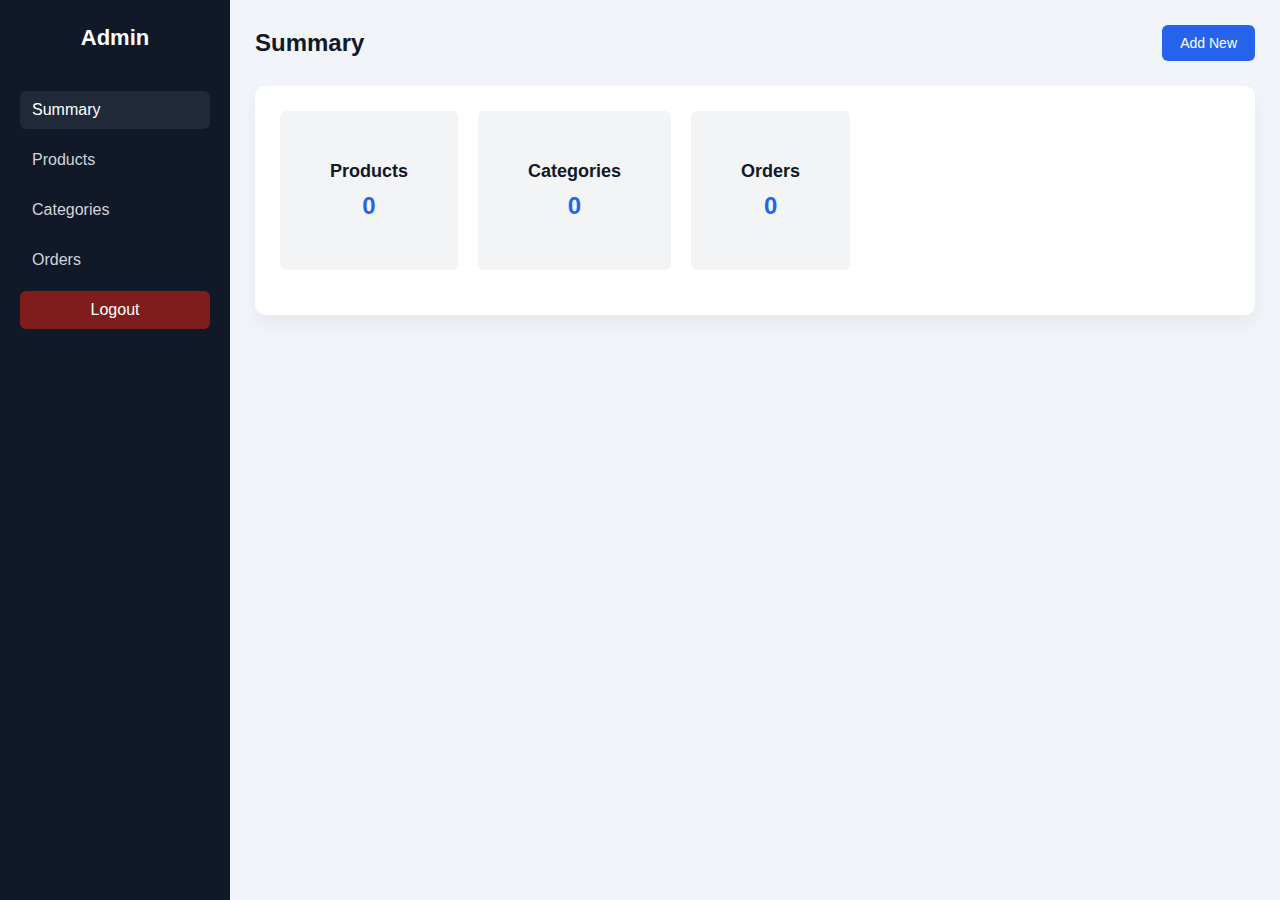
<file: admin/index.html>
<!doctype html>
<html lang="en">
  <head>
    <meta charset="UTF-8" />
    <title>Admin Dashboard</title>
    <link rel="stylesheet" href="css/style.css" />
  </head>
  <body>
    <!-- Sidebar -->
    <aside class="sidebar">
      <h2 class="logo">Admin</h2>
      <nav>
        <ul>
          <li>
            <a href="index.html" data-page="summary" class="active">Summary</a>
          </li>
          <li>
            <a href="products.html" data-page="products">Products</a>
          </li>
          <li>
            <a href="categories.html" data-page="categories">Categories</a>
          </li>
          <li><a href="orders.html" data-page="orders">Orders</a></li>
          <li class="logout">Logout</li>
        </ul>
      </nav>
    </aside>

    <!-- Main Area -->
    <div class="main">
      <!-- Header -->
      <header class="header">
        <h1 id="page-title">Summary</h1>
        <button id="add-btn">Add New</button>
      </header>

      <!-- Content -->
      <section class="content" id="content">
        <!-- total summary -->
        <div class="total-summary">
          <div class="total-summary-item">
            <div class="total-summary-item-title">Products</div>
            <div class="total-summary-item-count" id="products-count">0</div>
          </div>
          <div class="total-summary-item">
            <div class="total-summary-item-title">Categories</div>
            <div class="total-summary-item-count" id="categories-count">0</div>
          </div>
          <div class="total-summary-item">
            <div class="total-summary-item-title">Orders</div>
            <div class="total-summary-item-count" id="orders-count">0</div>
          </div>
        </div>
      </section>
    </div>

    <script src="js/main.js"></script>
  </body>
</html>
</file>
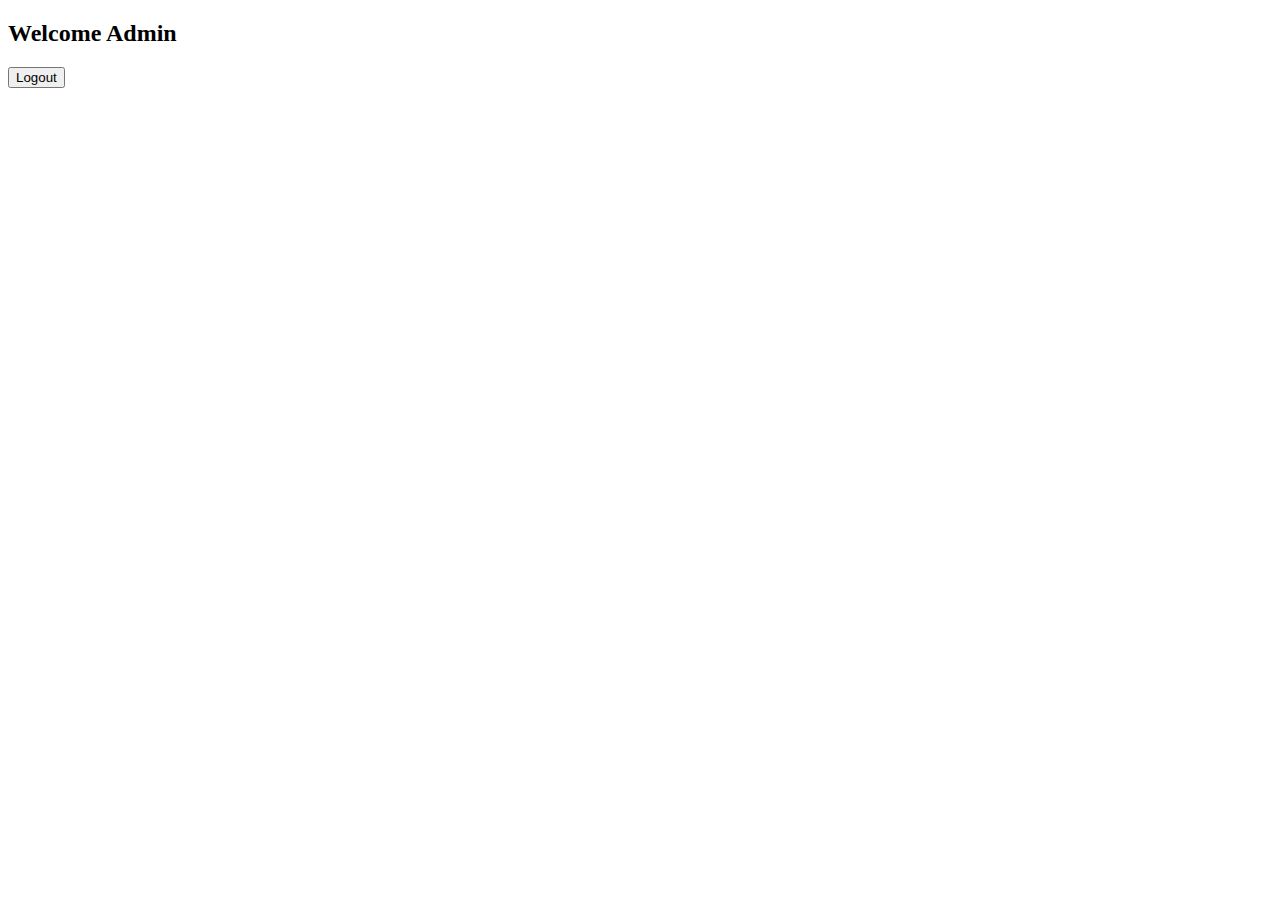
<file: admin.html>
<!doctype html>
<html lang="en">
  <head>
    <meta charset="UTF-8" />
    <meta name="viewport" content="width=device-width, initial-scale=1.0" />
    <title>Admin Page</title>
  </head>
  <body>
    <h2>Welcome Admin</h2>
    <button id="logoutBtn">Logout</button>
    <script src="./js/logout.js"></script>
  </body>
</html>
</file>
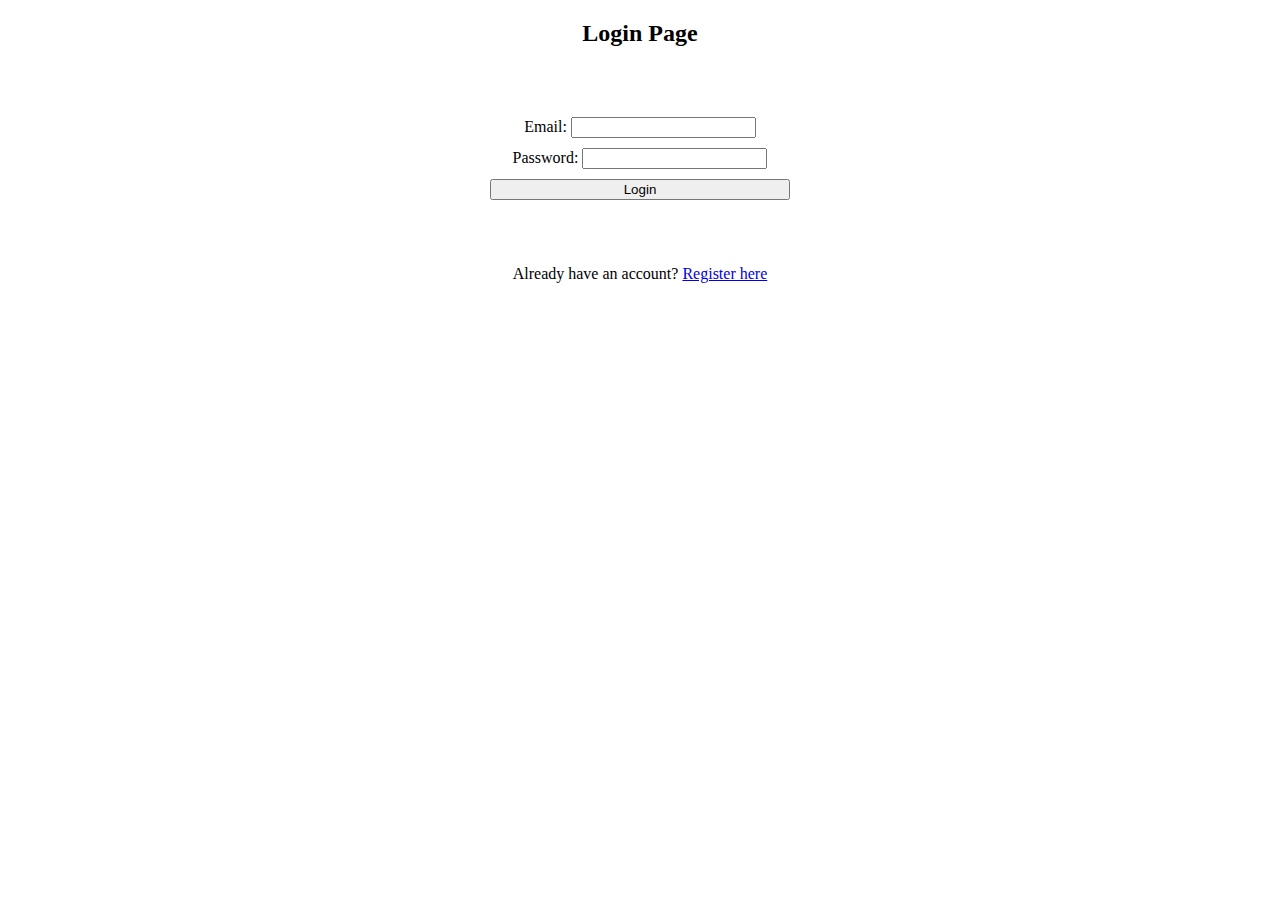
<file: cart.html>
<!doctype html>
<html lang="en">
  <head>
    <meta charset="UTF-8" />
    <meta name="viewport" content="width=device-width, initial-scale=1.0" />
    <title>Cart</title>
    <link
      rel="stylesheet"
      href="https://cdnjs.cloudflare.com/ajax/libs/font-awesome/6.5.1/css/all.min.css"
    />
    <link rel="stylesheet" href="css/main.css" />
    <link rel="stylesheet" href="css/cart.css" />
  </head>

  <body>
    <header>
      <div class="navbar">
        <a href="index.html" class="logo">MY STORE</a>

        <div class="search-container">
          <input type="text" id="searchInput" placeholder="Search..." />
          <i class="fa-solid fa-magnifying-glass"></i>
        </div>

        <div class="icons">
          <a href="wishlist.html" class="nav-icon">
            <i class="fa-solid fa-heart"></i>
            <span id="wish-count" class="count-badge">0</span>
          </a>

          <a href="cart.html" class="nav-icon">
            <i class="fa-solid fa-cart-shopping"></i>
            <span id="cart-count" class="count-badge">0</span>
          </a>
        </div>
      </div>
    </header>

    <div id="content">
      <input type="button" value="clear" onclick="deleteAll()" /><br />
      <div id="cart-items" class="cart-items"></div>
      <div id="cart-summary" class="cart-summary hidden">
        <h3>Total: $<span id="cart-total">0</span></h3>
        <button class="checkout-btn" onclick="checkout()">Checkout</button>
      </div>
    </div>

    <script src="js/userAuth.js"></script>
    <script src="js/cart.js"></script>
    <script src="js/main.js"></script>
  </body>
</html>
</file>
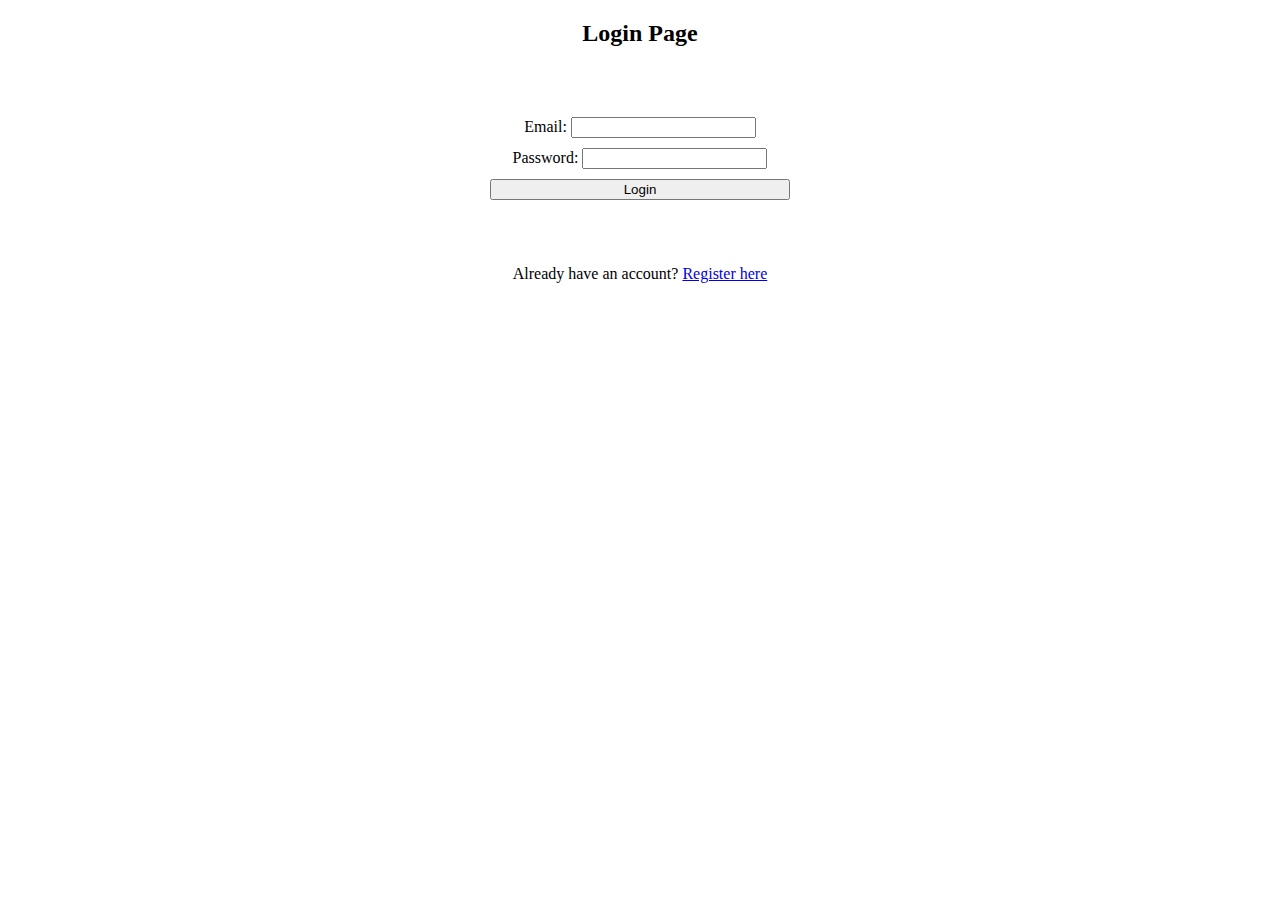
<file: login.html>
<!doctype html>
<html lang="en">
  <head>
    <meta charset="UTF-8" />
    <meta name="viewport" content="width=device-width, initial-scale=1.0" />
    <title>Login Page</title>
    <link rel="stylesheet" href="css/login.css" />
  </head>
  <body>
    <div class="login">
      <h2>Login Page</h2>
      <form id="loginForm">
        <div>
          <label for="email">Email:</label>
          <input type="email" id="email" name="email" required />
          <span id="emailError" class="error-message"></span>
        </div>
        <div>
          <label for="password">Password:</label>
          <input type="password" id="password" name="password" required />
          <span id="passwordError" class="error-message"></span>
        </div>
        <button type="submit">Login</button>
        <p id="errormessage" class="error-message"></p>
        <p>
          Already have an account? <a href="register.html">Register here</a>
        </p>
      </form>
    </div>
    <script src="./js/login.js"></script>
  </body>
</html>
</file>
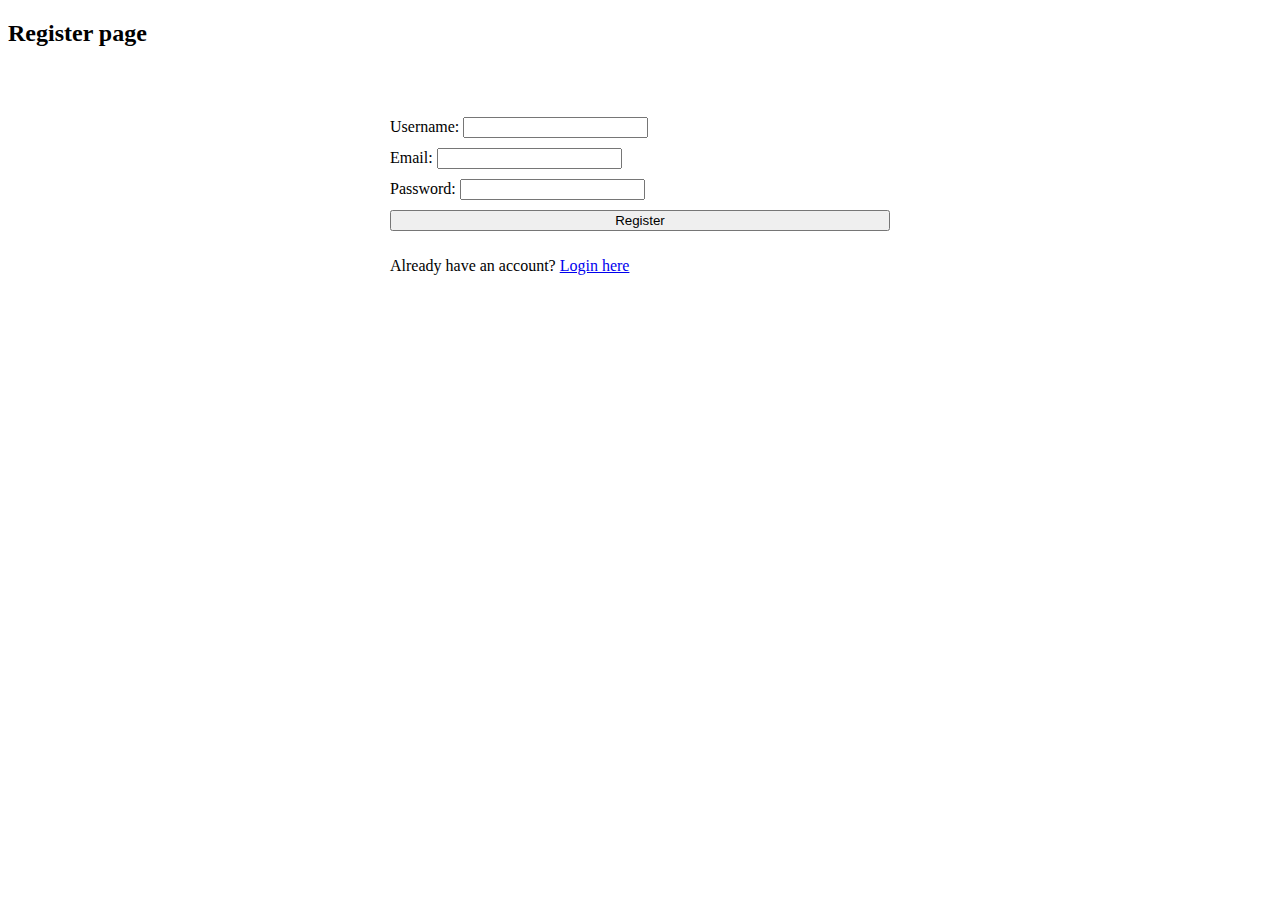
<file: register.html>
<!doctype html>
<html lang="en">
  <head>
    <meta charset="UTF-8" />
    <meta name="viewport" content="width=device-width, initial-scale=1.0" />
    <title>Register Page</title>
    <link rel="stylesheet" href="css/register.css" />
  </head>
  <body>
    <div class="register">
      <h2>Register page</h2>
      <form id="registerForm">
        <div>
          <label for="username">Username:</label>
          <input type="text" id="username" name="username" required />
          <span id="usernameError" class="error-message"></span>
        </div>
        <div>
          <label for="email">Email:</label>
          <input type="email" id="email" name="email" required />
          <span id="emailError" class="error-message"></span>
        </div>
        <div>
          <label for="password">Password:</label>
          <input type="password" id="password" name="password" required />
          <span id="passwordError" class="error-message"></span>
        </div>

        <!-- Option 1: Role selection for simple front-end example (not for secure production) -->
        <!-- <label for="role">Role:</label>
        <select id="role">
          <option value="user">User</option>
          <option value="admin">Admin</option>
        </select> -->
        <button type="submit">Register</button>
        <p>Already have an account? <a href="login.html">Login here</a></p>
      </form>
    </div>

    <script src="./js/register.js"></script>
  </body>
</html>
</file>
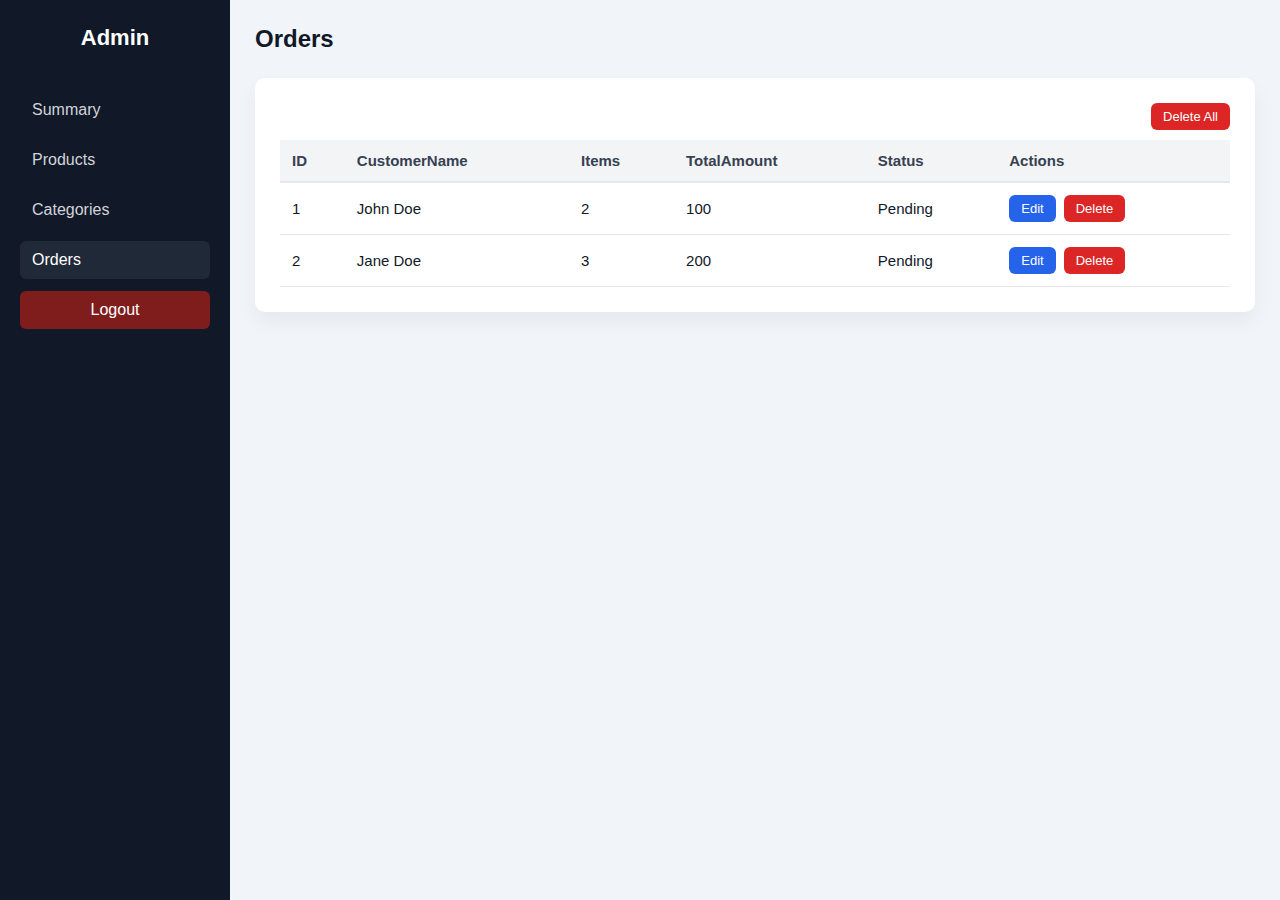
<file: admin/orders.html>
<!doctype html>
<html lang="en">
  <head>
    <meta charset="UTF-8" />
    <meta name="viewport" content="width=device-width, initial-scale=1.0" />
    <title>Orders</title>
    <link rel="stylesheet" href="css/style.css" />
  </head>
  <body>
    <aside class="sidebar">
      <h2 class="logo">Admin</h2>
      <nav>
        <ul>
          <li>
            <a href="index.html" data-page="summary">Summary</a>
          </li>
          <li>
            <a href="products.html" data-page="products">Products</a>
          </li>
          <li>
            <a href="categories.html" data-page="categories">Categories</a>
          </li>
          <li>
            <a href="orders.html" data-page="orders" class="active">Orders</a>
          </li>
          <li class="logout">Logout</li>
        </ul>
      </nav>
    </aside>

    <div class="main">
      <!-- Header -->
      <header class="header">
        <h1 id="page-title">Orders</h1>
      </header>

      <!-- Content -->
      <section class="content" id="content">
        <!-- Products Table -->
        <button class="btn btn-danger delete-all">Delete All</button>
        <table id="orders-view">
          <thead>
            <tr>
              <th>ID</th>
              <th>customerName</th>
              <th>items</th>
              <th>totalAmount</th>
              <th>status</th>
              <th>Actions</th>
            </tr>
          </thead>

          <tbody id="orders-table">
            <!-- orders Rows will be added dynamically -->
            <tr>
              <td>1</td>
              <td>John Doe</td>
              <td>2</td>
              <td>100</td>
              <td>Pending</td>
              <td>
                <button class="btn btn-primary">Edit</button>
                <button class="btn btn-danger">Delete</button>
              </td>
            </tr>
            <tr>
              <td>2</td>
              <td>Jane Doe</td>
              <td>3</td>
              <td>200</td>
              <td>Pending</td>
              <td>
                <button class="btn btn-primary">Edit</button>
                <button class="btn btn-danger">Delete</button>
              </td>
            </tr>
          </tbody>
        </table>

        <!-- Add Order Form -->
        <form id="add-order-form" class="hidden add-form">
          <h2>Add Order</h2>

          <div class="form-group">
            <label>Name</label>
            <input type="text" id="name" />
          </div>

          <div class="form-group">
            <label>Status</label>
            <input type="string" id="status" />
          </div>

          <div class="form-group">
            <label>Description</label>
            <textarea id="description"></textarea>
          </div>

          <div class="form-actions">
            <button type="submit">Save</button>
            <button type="button" id="cancel-btn">Cancel</button>
          </div>
        </form>
      </section>

      <div class="toast">
        <div class="toast-content"></div>
      </div>
    </div>

    <script src="js/orders.js"></script>
  </body>
</html>
</file>
<file: css/main.css>
:root {
<<<<<<< HEAD
  /* الألوان الأساسية - Primary Colors */
  --primary-color: #4361ee; /* أزرق عصري */
  --secondary-color: #3f37c9;
  --accent-color: #4cc9f0;

  /* ألوان الحالات - Status Colors */
  --success: #2ec4b6; /* أخضر للـ Confirm */
  --danger: #e71d36; /* أحمر للـ Reject */
  --warning: #ff9f1c; /* برتقالي للـ Pending */
  --info: #0077b6;

  /* ألوان الخلفية والنصوص */
  --bg-light: #f8f9fa; /* خلفية الصفحة */
  --card-bg: #ffffff; /* خلفية البطاقات والجداول */
  --text-main: #2b2d42; /* لون النص الأساسي */
  --text-muted: #8d99ae; /* للنصوص الفرعية */

  /* المسافات والحواف */
=======
  --primary-color: #4361ee;
  --secondary-color: #3f37c9;
  --accent-color: #4cc9f0;

  --success: #2ec4b6;
  --danger: #e71d36;
  --warning: #ff9f1c;
  --info: #0077b6;

  --bg-light: #f8f9fa;
  --card-bg: #ffffff;
  --text-main: #2b2d42;
  --text-muted: #8d99ae;

>>>>>>> 13e4f329c5c9e3696090f3dc28291bfbd18692a8
  --radius: 12px;
  --shadow: 0 4px 20px rgba(0, 0, 0, 0.08);
  --transition: all 0.3s ease;
}

* {
  box-sizing: border-box;
}
body {
  background-color: var(--bg-light);
  color: var(--text-main);
  font-family: "Segoe UI", Tahoma, Geneva, Verdana, sans-serif;
  margin: 0;
  padding: 20px;
<<<<<<< HEAD
=======
  padding-top: 80px;
}
header {
  position: fixed;
  top: 0;
  left: 0;
  width: 100%;
  background: #fff;
  z-index: 1000;
}

.navbar {
  display: flex;
  justify-content: space-between;
  align-items: center;
  box-shadow: 0 2px 10px rgba(0, 0, 0, 0.1);
  padding: 10px 50px;
}

.logo {
  font-weight: bold;
  font-size: 1.2rem;
  color: #333;
  text-decoration: none;
}

.search-container {
  position: relative;
  max-width: 400px;
}

.search-container input {
  padding: 8px 35px 8px 15px;
  border: 1px solid #ddd;
  border-radius: 20px;
  outline: none;
}

.search-container i {
  position: absolute;
  right: 15px;
  top: 50%;
  transform: translateY(-50%);
  color: #888;
}

.icons {
  display: flex;
  gap: 20px;
  align-items: center;
}

.nav-icon {
  position: relative;
  font-size: 1.3rem;
  color: #333;
  text-decoration: none;
}

.count-badge {
  position: absolute;
  top: -8px;
  right: -10px;
  background: #e74c3c;
  color: #fff;
  font-size: 10px;
  width: 18px;
  height: 18px;
  border-radius: 50%;
  display: flex;
  justify-content: center;
  align-items: center;
}

@media (max-width: 768px) {
  .navbar {
    flex-wrap: wrap;
    padding: 10px 3%;
  }

  .search-container {
    order: 3;
    flex: 1 1 100%;
    margin-top: 10px;
  }

  .grid-container {
    grid-template-columns: repeat(auto-fill, minmax(160px, 1fr));
    gap: 15px;
    padding: 10px 3%;
  }

  .img-box {
    height: 220px;
  }

  body {
    padding-top: 140px;
  }
}

/* categories */
.categories {
  text-align: center;
  margin: 20px 0;
}

.cat-btn {
  padding: 8px 18px;
  margin: 5px;
  border: none;
  background: #fff;
  border-radius: 50px;
  cursor: pointer;
  box-shadow: 0 2px 5px rgba(0, 0, 0, 0.05);
  transition: 0.3s;
}

.cat-btn:hover {
  background: #333;
  color: #fff;
}

.grid-container {
  display: grid;
  grid-template-columns: repeat(auto-fill, minmax(260px, 1fr));
  gap: 25px;
  padding: 20px 5%;
  max-width: 1400px;
  margin: 0 auto;
}

.card {
  background: #fff;
  border-radius: 12px;
  overflow: hidden;
  box-shadow: 0 4px 10px rgba(0, 0, 0, 0.05);
  position: relative;
  transition: 0.3s;
}

.card:hover {
  transform: translateY(-5px);
}

.img-box {
  position: relative;
  height: 320px;
}

.img-box img {
  width: 100%;
  height: 100%;
  object-fit: cover;
}

.overlay-icons {
  position: absolute;
  top: 10px;
  right: 10px;
  display: flex;
  flex-direction: column;
  gap: 10px;
}

.icon-btn {
  width: 38px;
  height: 38px;
  background: #fff;
  border: none;
  border-radius: 50%;
  display: flex;
  justify-content: center;
  align-items: center;
  cursor: pointer;
  box-shadow: 0 2px 8px rgba(0, 0, 0, 0.1);
}

.wish-icon.active i {
  color: #e74c3c !important;
  font-weight: 900;
}

.info {
  padding: 15px;
  text-align: center;
}

.info h3 {
  font-size: 1rem;
  color: #444;
  margin-bottom: 8px;
}

.info .price {
  color: #27ae60;
  font-weight: bold;
  font-size: 1.1rem;
>>>>>>> 13e4f329c5c9e3696090f3dc28291bfbd18692a8
}
</file>
<file: css/cart.css>
:root {
  --primary-color: #4361ee;
  --secondary-color: #3f37c9;
  --accent-color: #4cc9f0;

  --success: #2ec4b6;
  --danger: #e71d36;
  --warning: #ff9f1c;
  --info: #0077b6;

  --bg-light: #f8f9fa;
  --card-bg: #ffffff;
  --text-main: #2b2d42;
  --text-muted: #8d99ae;

  --radius: 12px;
  --shadow: 0 4px 20px rgba(0, 0, 0, 0.08);
  --transition: all 0.3s ease;
}

h1,
h2,
h3,
h4,
h5,
h6 {
  margin: 0;
}

#content {
  display: flex;
  flex-direction: column;
  gap: 20px;
  max-width: 900px;
  margin: 40px auto;
  padding: 0 20px;
}

.cart-items {
  display: flex;
  flex-direction: column;
  gap: 20px;
}

.cart-item {
  display: flex;
  justify-content: space-between;
  align-items: center;
  padding: 15px 20px;
  border-radius: var(--radius);
  box-shadow: var(--shadow);
  background-color: var(--card-bg);
  transition: var(--transition);
}

.cart-item:hover {
  transform: translateY(-3px);
  box-shadow: 0 8px 25px rgba(0, 0, 0, 0.12);
}

.cart-img img {
  width: 100px;
  height: 100px;
  object-fit: cover;
  border-radius: 10px;
  transition: transform 0.3s ease;
}

.cart-img img:hover {
  transform: scale(1.05);
}

.item-details h3 {
  font-size: 18px;
  font-weight: 600;
  color: var(--text-main);
}

.item-details .price {
  color: var(--primary-color);
  font-weight: 600;
  margin-top: 5px;
}

.item-qty {
  display: flex;
  align-items: center;
  gap: 8px;
}

.item-qty input {
  width: 50px;
  padding: 6px 8px;
  border-radius: 6px;
  border: 1px solid #ccc;
  text-align: center;
  font-weight: 500;
}

.qty-btn {
  background-color: var(--accent-color);
  border: none;
  color: #fff;
  padding: 6px 12px;
  border-radius: 6px;
  font-size: 16px;
  cursor: pointer;
  transition: var(--transition);
}

.qty-btn:hover {
  background-color: var(--secondary-color);
}

.remove-btn {
  background-color: var(--danger);
  color: #fff;
  border: none;
  padding: 6px 12px;
  border-radius: 8px;
  cursor: pointer;
  transition: var(--transition);
}

.remove-btn:hover {
  background-color: #c1121f;
}

/* Responsive tweaks */
@media (max-width: 768px) {
  .cart-item {
    flex-direction: column;
    align-items: flex-start;
    gap: 10px;
  }
  .item-qty,
  .cart-info {
    width: 100%;
    display: flex;
    justify-content: space-between;
  }
}

input[type="button"] {
  background-color: var(--danger);
  color: #fff;
  border: none;
  padding: 10px 25px;
  border-radius: var(--radius);
  font-size: 16px;
  font-weight: 600;
  cursor: pointer;
  transition: var(--transition);
  display: inline-block;
  margin-left: auto;
  width: fit-content;
  margin-left: auto;
}

input[type="button"]:hover {
  background-color: #c1121f;
  transform: translateY(-2px);
  box-shadow: 0 6px 15px rgba(0, 0, 0, 0.15);
}

.cart-summary {
  margin-top: 20px;
  margin-left: auto;
  background-color: var(--card-bg);
  padding: 20px;
  border-radius: var(--radius);
  box-shadow: var(--shadow);
  display: flex;
  flex-direction: column;
  align-items: center;
  gap: 20px;
}
.checkout-btn {
  padding: 10px 20px;
  background: black;
  color: white;
  border: none;
  cursor: pointer;
}
.hidden {
  display: none;
}
</file>
<file: css/login.css>
body {
  text-align: center;
}
.error-message,
.error-message {
  color: red;
  font-size: 0.9em;
}
form {
  display: flex;
  flex-direction: column;
  width: 300px;
  margin: 0px auto;
  padding-top: 50px;
  gap: 10px;
}
</file>
<file: css/register.css>
.error-message {
  color: red;
  font-size: 0.9em;
}
form {
  display: flex;
  flex-direction: column;
  width: 500px;
  margin: 0px auto;
  padding-top: 50px;
  gap: 10px;
}
</file>
<file: admin/css/style.css>
/* Reset */
* {
  margin: 0;
  padding: 0;
  box-sizing: border-box;
  font-family: "Segoe UI", Tahoma, sans-serif;
}

:root {
  --primary-color: #2563eb;
  --secondary-color: #1d4ed8;
  --tertiary-color: #16a34a;
  --quaternary-color: #e5e7eb;
  --quinary-color: #d1d5db;
  --senary-color: #6b7280;
  --septenary-color: #374151;
  --octonary-color: #f1f5f9;
  --nonary-color: #111827;
}

body {
  display: flex;
  height: 100vh;
  background-color: #f1f5f9;
  color: var(--nonary-color);
  position: relative;
}

ul {
  list-style: none;
}

/* Sidebar */
.sidebar {
  width: 230px;
  background-color: var(--nonary-color);
  color: #fff;
  padding: 25px 20px;
  display: flex;
  flex-direction: column;
}

.sidebar .logo {
  font-size: 22px;
  margin-bottom: 40px;
  text-align: center;
}

.sidebar nav ul li {
  margin-bottom: 12px;
}

.sidebar nav ul li a,
.sidebar .logout {
  display: block;
  padding: 10px 12px;
  border-radius: 6px;
  color: #d1d5db;
  cursor: pointer;
  text-decoration: none;
  transition:
    background 0.2s,
    color 0.2s;
}

.sidebar nav ul li a:hover,
.sidebar nav ul li a.active {
  background-color: #1f2937;
  color: #fff;
}

.sidebar .logout {
  margin-top: auto;
  background-color: #7f1d1d;
  color: #fff;
  text-align: center;
}

.sidebar .logout:hover {
  background-color: #991b1b;
}

/* Main Area */
.main {
  flex: 1;
  padding: 25px;
  overflow-y: auto;
  position: relative;
}

/* Header */
.header {
  display: flex;
  justify-content: space-between;
  align-items: center;
  margin-bottom: 25px;
}

.header h1 {
  font-size: 24px;
  font-weight: 600;
}

.header button {
  padding: 10px 18px;
  border-radius: 6px;
  border: none;
  background-color: var(--primary-color);
  color: #fff;
  font-size: 14px;
  cursor: pointer;
  transition: background 0.2s;
}

.header button:hover {
  background-color: #1d4ed8;
}
/* Content Card */
.content {
  background-color: #ffffff;
  padding: 25px;
  border-radius: 10px;
  box-shadow: 0 10px 20px rgba(0, 0, 0, 0.05);
}

/* Total Summary */
.total-summary {
  display: flex;
  gap: 20px;
  margin-bottom: 20px;
}

.total-summary-item {
  display: flex;
  flex-direction: column;
  align-items: center;
  gap: 10px;
  background-color: #f3f4f6;
  padding: 50px;
  border-radius: 6px;
}

.total-summary-item-title {
  font-size: 18px;
  font-weight: 600;
}

.total-summary-item-count {
  font-size: 24px;
  font-weight: 600;
  color: #2563eb;
}

.description {
  max-width: 220px;
  white-space: nowrap;
  overflow: hidden;
  text-overflow: ellipsis;
}

/* Buttons */
.btn {
  padding: 6px 12px;
  border-radius: 6px;
  border: none;
  font-size: 13px;
  cursor: pointer;
  transition: background-color 0.2s;
}

.btn-primary {
  background-color: #2563eb;
  color: #fff;
}

.btn-primary:hover {
  background-color: #1d4ed8;
}

.btn-danger {
  background-color: #dc2626;
  color: #fff;
}

.btn-danger:hover {
  background-color: #b91c1c;
}

.delete-all {
  margin-left: auto;
  display: block;
}

/* Form Actions */
.form-actions {
  display: flex;
  gap: 10px;
  margin-top: 20px;
}

.form-actions button {
  padding: 10px 16px;
  border-radius: 6px;
  border: none;
  cursor: pointer;
  font-size: 14px;
}

.form-actions button[type="submit"] {
  background-color: #16a34a;
  color: white;
}

.form-actions button[type="submit"]:hover {
  background-color: #15803d;
}

.form-actions #cancel-btn {
  background-color: #e5e7eb;
}

.form-actions #cancel-btn:hover {
  background-color: #d1d5db;
}

.toast {
  position: fixed;
  bottom: 20px;
  right: 20px;
  width: max-content;
  padding: 10px 20px;
  border-radius: 6px;
  background-color: #333;
  color: #fff;
  box-shadow: 0 5px 10px rgba(0, 0, 0, 0.2);
  opacity: 0;
  visibility: hidden;
  transition:
    opacity 0.3s,
    visibility 0.3s;
}

/* Form */
.add-form {
  max-width: 500px;
}

.add-form h2 {
  margin-bottom: 20px;
  font-size: 20px;
}

.form-group {
  margin-bottom: 15px;
}

.form-group label {
  display: block;
  margin-bottom: 6px;
  font-size: 14px;
  color: #374151;
}

.form-group input,
.form-group textarea,
.form-group select {
  width: 100%;
  padding: 10px;
  border-radius: 6px;
  border: 1px solid #d1d5db;
  font-size: 14px;
}

.form-group textarea {
  resize: none;
  height: 100px;
}

.form-group input:focus,
.form-group textarea:focus,
.form-group select:focus {
  outline: none;
  border-color: var(--primary-color);
}

/* Table Head */
thead {
  background-color: #f3f4f6;
}

thead th {
  text-align: left;
  padding: 12px;
  color: #374151;
  font-weight: 600;
  border-bottom: 2px solid #e5e7eb;
  text-transform: capitalize;
}

/* Table Body */
tbody tr {
  border-bottom: 1px solid #e5e7eb;
  transition: background-color 0.2s;
}

tbody tr:hover {
  background-color: #f9fafb;
}

tbody td {
  padding: 12px;
  color: #111827;
  vertical-align: middle;
}

/* Actions column */
td:last-child {
  display: flex;
  gap: 8px;
}

/* Table Wrapper */
table {
  width: 100%;
  border-collapse: collapse;
  font-size: 14px;
  margin-top: 10px;
  color: #6b7280;
  font-size: 15px;
}

/* Utility */
.hidden {
  display: none;
}

.show {
  opacity: 1;
  visibility: visible;
}
</file>
